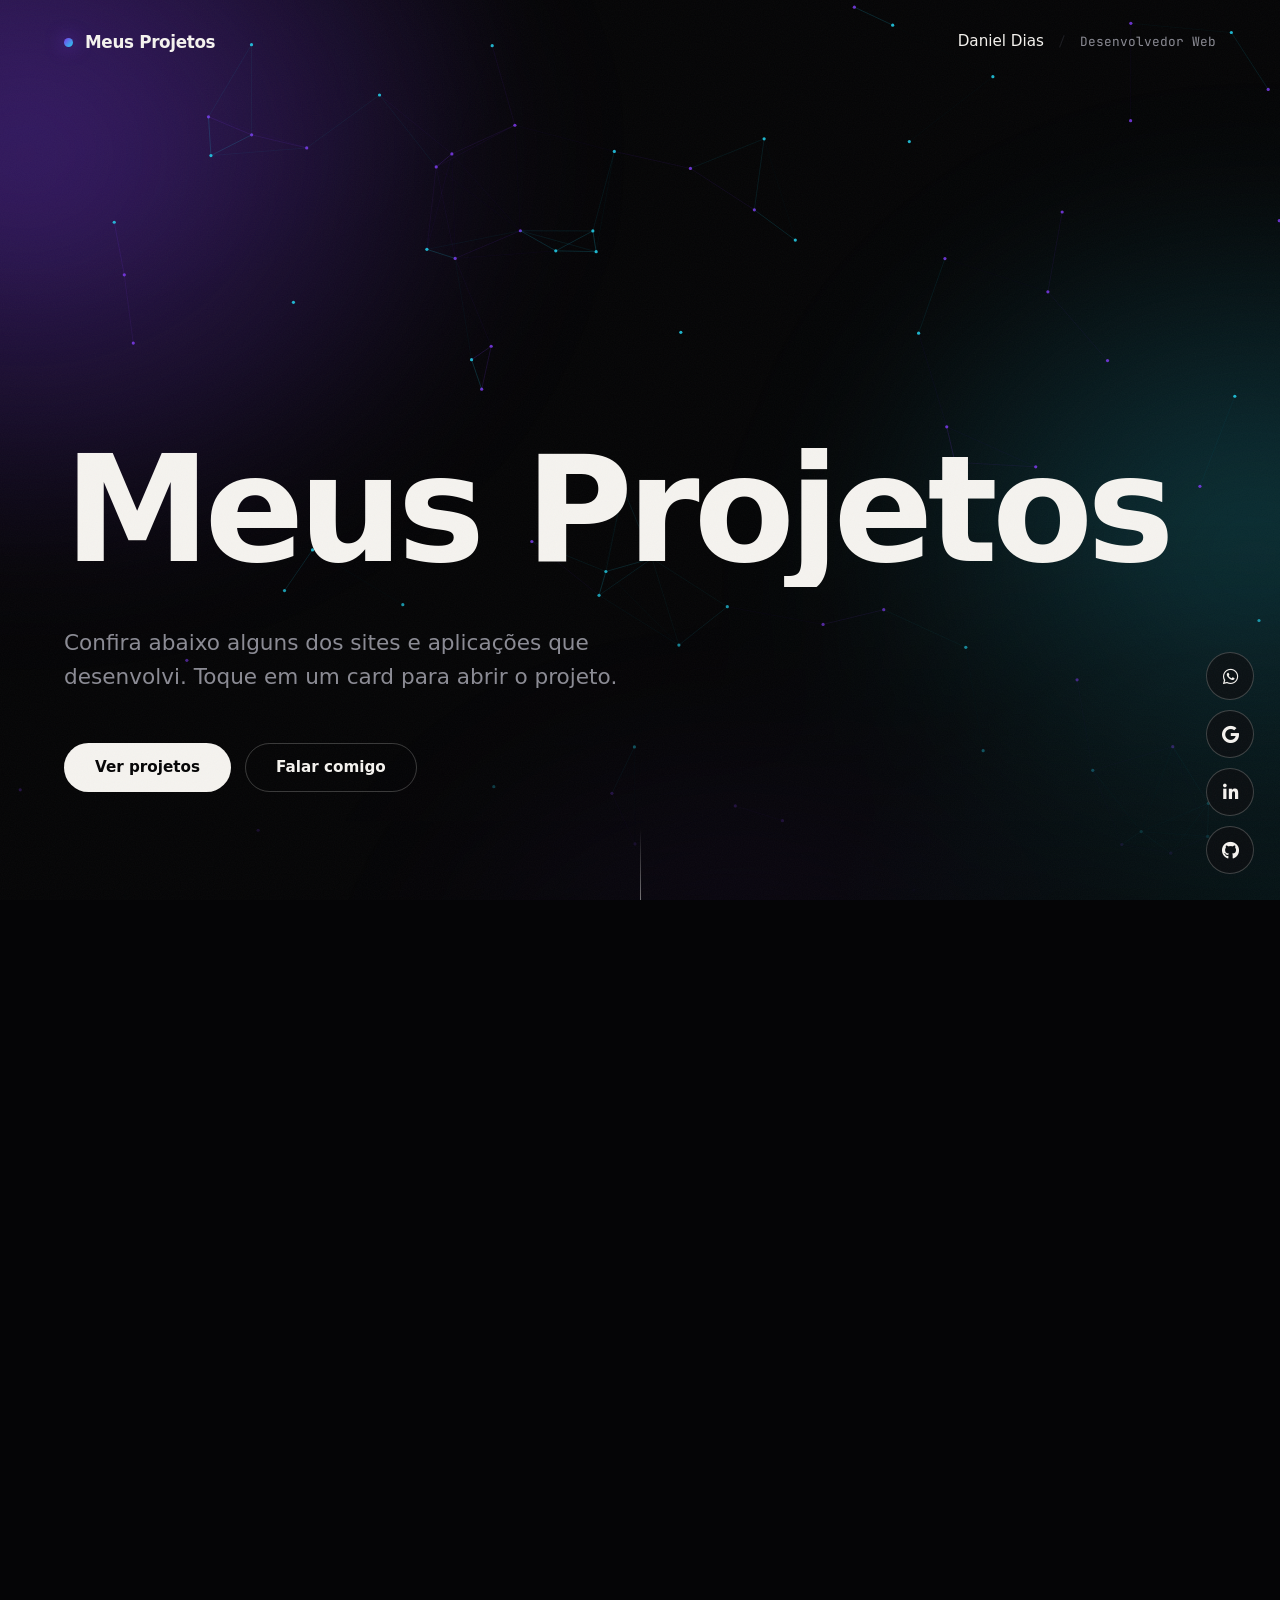
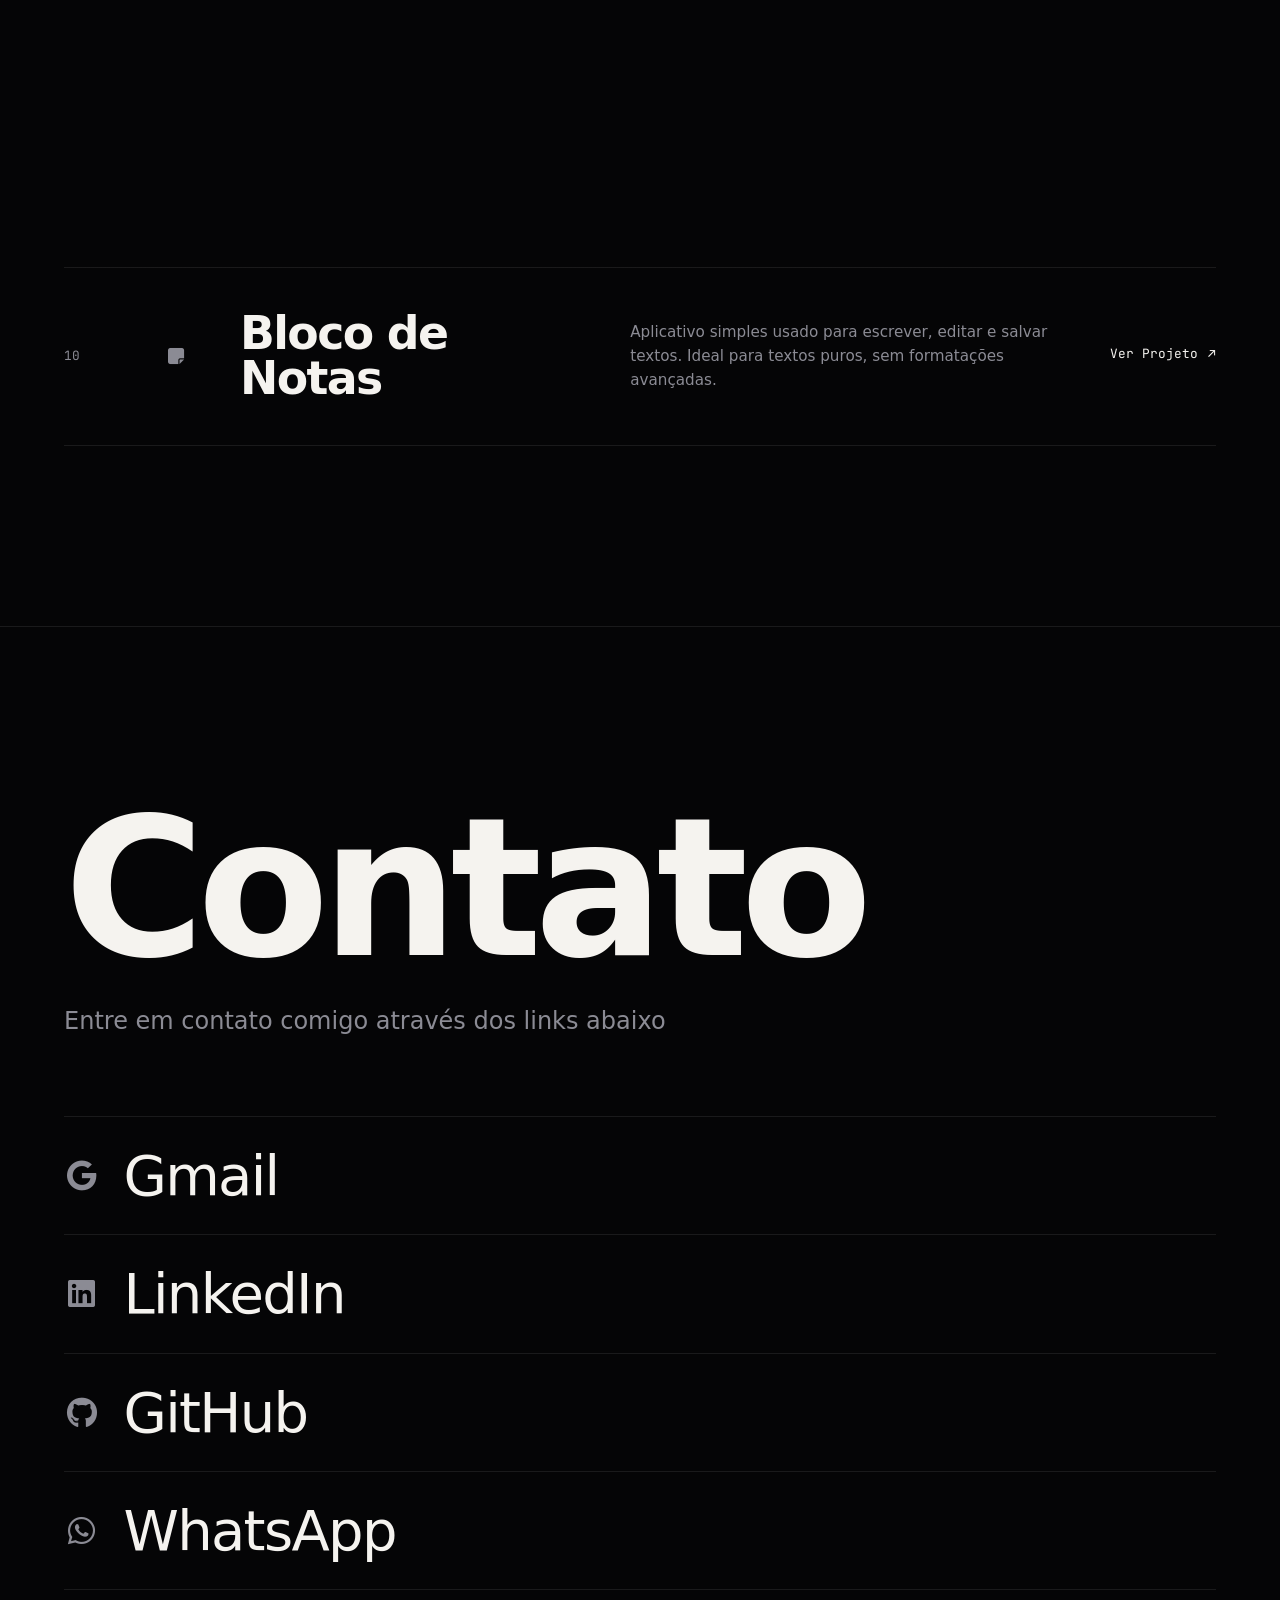
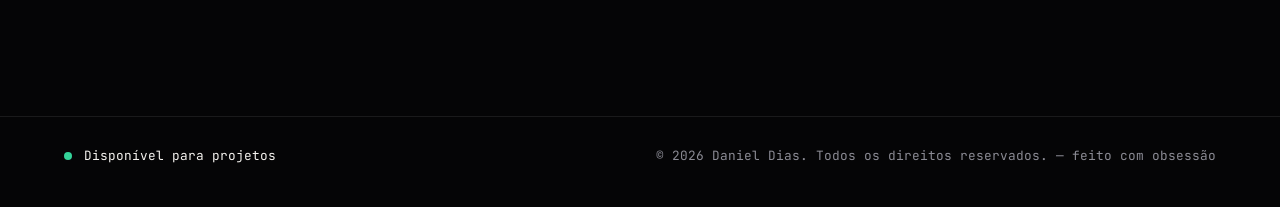
<file: index.html>
<!DOCTYPE html>
<html lang="pt-BR">
<head>
    <meta charset="UTF-8">
    <meta name="viewport" content="width=device-width, initial-scale=1.0">

    <title>Daniel Dias | Desenvolvedor Web | Portfólio</title>
    <meta name="description" content="Portfólio de Daniel Dias, desenvolvedor web. Conheça projetos de sites e aplicações, tecnologias utilizadas e entre em contato para conversar sobre oportunidades e soluções digitais.">
    <meta name="author" content="Daniel Dias">
    <meta name="robots" content="index, follow, max-image-preview:large">
    <meta name="theme-color" content="#050506">
    <link rel="canonical" href="https://portifolio-sandy-eight-39.vercel.app/">

    <meta property="og:type" content="website">
    <meta property="og:locale" content="pt_BR">
    <meta property="og:site_name" content="Portfólio Daniel Dias">
    <meta property="og:title" content="Daniel Dias | Desenvolvedor Web">
    <meta property="og:description" content="Conheça os projetos, tecnologias e soluções digitais desenvolvidos por Daniel Dias.">
    <meta property="og:url" content="https://portifolio-sandy-eight-39.vercel.app/">
    <meta property="og:image" content="https://portifolio-sandy-eight-39.vercel.app/foto-daniel.jpg">
    <meta property="og:image:alt" content="Foto de Daniel Dias">

    <meta name="twitter:card" content="summary_large_image">
    <meta name="twitter:title" content="Daniel Dias | Desenvolvedor Web">
    <meta name="twitter:description" content="Portfólio profissional de Daniel Dias: projetos, tecnologias e contato.">
    <meta name="twitter:image" content="https://portifolio-sandy-eight-39.vercel.app/foto-daniel.jpg">

    <script type="application/ld+json">
    {
      "@context": "https://schema.org",
      "@type": "Person",
      "name": "Daniel Dias",
      "jobTitle": "Desenvolvedor Web",
      "url": "https://portifolio-sandy-eight-39.vercel.app/",
      "image": "https://portifolio-sandy-eight-39.vercel.app/foto-daniel.jpg",
      "sameAs": [
        "https://www.linkedin.com/in/daniel-dias-37a639375/",
        "https://github.com/Danimilmil"
      ],
      "knowsAbout": [
        "HTML", "CSS", "JavaScript", "React", "React Native",
        "Node.js", "Express.js", "MySQL", "Python", "Linux",
        "Desenvolvimento web", "Design responsivo"
      ]
    }
    </script>

    <link rel="preconnect" href="https://cdnjs.cloudflare.com" crossorigin>
    <link rel="stylesheet" href="https://cdnjs.cloudflare.com/ajax/libs/font-awesome/6.4.0/css/all.min.css">
    <link rel="stylesheet" href="style.css">
</head>
<body>
    <div class="progress" aria-hidden="true"></div>
    <div class="spotlight" aria-hidden="true"></div>
   
    <header>
        <div class="container">
            <div class="logo">Meus Projetos</div>
            <div class="header-subtitles">
                <div class="subtitle-name">Daniel Dias</div>
                <div class="subtitle-role">Desenvolvedor Web</div>
            </div>
        </div>
    </header>

    <section class="hero">
        <canvas class="hero-canvas" aria-hidden="true"></canvas>
        <div class="container">
            <h1>Meus Projetos</h1>
            <p>Confira abaixo alguns dos sites e aplicações que desenvolvi. Toque em um card para abrir o projeto.</p>
            <div class="hero-actions">
                <a href="#projetos" class="btn btn-primary">Ver projetos</a>
                <a href="#contato" class="btn btn-ghost">Falar comigo</a>
            </div>
        </div>
    </section>

  
    <aside class="about-card" aria-label="Sobre mim">
        <div class="about-photo" data-parallax>
            <img src="foto-daniel.jpg" alt="Foto de Daniel Dias" width="360" height="450">
        </div>
        <h2>Sobre Mim</h2>
        <p>Sou o Daniel Dias, desenvolvedor web em constante evolução, com experiência em criar sites e aplicações funcionais. Meu foco é entregar soluções que atendam às necessidades dos usuários.</p>
        <div class="skills">
            <span class="skill">HTML</span>
            <span class="skill">CSS</span>
            <span class="skill">JavaScript</span>
            <span class="skill">React</span>
            <span class="skill">Responsive Design</span>
            <span class="skill">React Native</span>
            <span class="skill">Python</span>
            <span class="skill">Linux</span>
            <span class="skill">TypeScript</span>
            <span class="skill">MySQL</span>
            <span class="skill">Express.js</span>
            <span class="skill">Node.js</span>
        </div>
    </aside>

    <section class="projects" id="projetos">
        <div class="container">
            <h2 class="section-title">Projetos Desenvolvidos</h2>
            <div class="projects-grid">
                <a class="project-card" href="https://airplane-smoky.vercel.app/" target="_blank" rel="noopener">
                    <div class="project-icon">
                        <i class="fas fa-plane"></i>
                    </div>
                    <h3>AirPlane</h3>
                    <p>Plataforma de viagens aéreas para pesquisar voos e planejar a próxima viagem com facilidade.</p>
                    <span class="project-link">Ver Projeto</span>
                </a>
                <a class="project-card" href="https://elitefit-self.vercel.app/" target="_blank" rel="noopener">
                    <div class="project-icon">
                        <i class="fas fa-dumbbell"></i>
                    </div>
                    <h3>EliteFit</h3>
                    <p>Plataforma fitness para quem quer treinar com foco, acompanhar a evolução e manter a rotina em dia.</p>
                    <span class="project-link">Ver Projeto</span>
                </a>
                <a class="project-card" href="https://skyroute-beta.vercel.app/" target="_blank" rel="noopener">
                    <div class="project-icon">
                        <i class="fas fa-plane-departure"></i>
                    </div>
                    <h3>SkyRoute</h3>
                    <p>Website para empresa com informações, serviços e formulário de contato.</p>
                    <span class="project-link">Ver Projeto</span>
                </a>
                <a class="project-card" href="https://cosmo-galaxia.vercel.app/" target="_blank" rel="noopener">
                    <div class="project-icon">
                        <i class="fas fa-user-astronaut"></i>
                    </div>
                    <h3>CosmoGalaxia</h3>
                    <p>Experiência visual sobre o espaço para explorar galáxias e curiosidades do universo.</p>
                    <span class="project-link">Ver Projeto</span>
                </a>
                <a class="project-card" href="https://calculadorameis.vercel.app/" target="_blank" rel="noopener">
                    <div class="project-icon">
                        <i class="fas fa-calculator"></i>
                    </div>
                    <h3>Calculadora de MEI's</h3>
                    <p>Calculadora para microempreendedores individuais fazerem as contas do negócio de forma rápida e simples.</p>
                    <span class="project-link">Ver Projeto</span>
                </a>
                <a class="project-card" href="https://vitale-kohl.vercel.app/" target="_blank" rel="noopener">
                    <div class="project-icon">
                        <i class="fas fa-heartbeat"></i>
                    </div>
                    <h3>Vitalé Saúde</h3>
                    <p>Plataforma digital de saúde com informações sobre serviços, agendamento de consultas e orientações para pacientes.</p>
                    <span class="project-link">Ver Projeto</span>
                </a>
                <a class="project-card" href="https://kakeibo-beta-six.vercel.app/" target="_blank" rel="noopener">
                    <div class="project-icon">
                        <i class="fas fa-wallet"></i>
                    </div>
                    <h3>Kakeibo</h3>
                    <p>Organizador financeiro pessoal inspirado no método japonês Kakeibo, para registrar receitas, despesas e planejar seus gastos.</p>
                    <span class="project-link">Ver Projeto</span>
                </a>
                <a class="project-card" href="https://climago-eight.vercel.app/" target="_blank" rel="noopener">
                    <div class="project-icon">
                        <i class="fas fa-sun"></i>
                    </div>
                    <h3>ClimaTech</h3>
                    <p>Previsão do tempo em tempo real com dados de clima, temperatura, umidade e velocidade do vento para qualquer cidade do mundo.</p>
                    <span class="project-link">Ver Projeto</span>
                </a>
                <a class="project-card" href="https://cepexpress.vercel.app/" target="_blank" rel="noopener">
                    <div class="project-icon">
                        <i class="fas fa-cloud-upload-alt"></i>
                    </div>
                    <h3>CEP Express</h3>
                    <p>Consulta de endereços a partir do CEP utilizando API pública. Preencha automaticamente logradouro, bairro, cidade e estado.</p>
                    <span class="project-link">Ver Projeto</span>
                </a>
                <a class="project-card" href="https://blocodenotasprojeto.vercel.app/" target="_blank" rel="noopener">
                    <div class="project-icon">
                        <i class="fas fa-sticky-note"></i>
                    </div>
                    <h3>Bloco de Notas</h3>
                    <p>Aplicativo simples usado para escrever, editar e salvar textos. Ideal para textos puros, sem formatações avançadas.</p>
                    <span class="project-link">Ver Projeto</span>
                </a>
            </div>
        </div>
    </section>

   
    <section class="contact" id="contato">
        <div class="container">
            <h2 class="section-title">Contato</h2>
            <p>Entre em contato comigo através dos links abaixo</p>
            
            <div class="contact-links">
                <a href="https://mail.google.com/mail/?view=cm&fs=1&to=ddias6574@gmail.com" class="contact-link">
                    <i class="fab fa-google"></i> Gmail
                </a>
                <a href="https://www.linkedin.com/in/daniel-dias-37a639375/" target="_blank" class="contact-link">
                    <i class="fab fa-linkedin"></i> LinkedIn
                </a>
                <a href="https://github.com/Danimilmil/dani_dias" target="_blank" rel="noopener" class="contact-link">
                    <i class="fab fa-github"></i> GitHub
                </a>
                <a href="https://wa.me/5511930120226?text=Olá!%20Vim%20pelo%20seu%20portfólio" target="_blank" class="contact-link">
                    <i class="fab fa-whatsapp"></i> WhatsApp
                </a>
            </div>
        </div>
    </section>


    <footer>
        <div class="container">
            <p>&copy; 2026 Daniel Dias. Todos os direitos reservados.</p>
        </div>
    </footer>

   
    <div class="floating-buttons">
        
        <a href="https://wa.me/5511930120226?text=Olá!%20Vim%20pelo%20seu%20portfólio." 
           target="_blank" 
           class="floating-btn whatsapp"
           aria-label="WhatsApp">
            <i class="fab fa-whatsapp"></i>
            <span class="tooltip">WhatsApp</span>
        </a>

        <a href="https://mail.google.com/mail/?view=cm&fs=1&to=ddias6574@gmail.com" 
           class="floating-btn gmail"
           aria-label="Gmail">
            <i class="fab fa-google"></i>
            <span class="tooltip">Gmail</span>
        </a>

        
        <a href="https://www.linkedin.com/in/daniel-dias-37a639375/" 
           target="_blank" 
           class="floating-btn linkedin"
           aria-label="LinkedIn">
            <i class="fab fa-linkedin-in"></i>
            <span class="tooltip">LinkedIn</span>
        </a>
        <a href="https://github.com/Danimilmil/dani_dias" 
           target="_blank" 
           rel="noopener"
           class="floating-btn github"
           aria-label="GitHub">
            <i class="fab fa-github"></i>
            <span class="tooltip">GitHub</span>
        </a>
    </div>

    <script src="script.js"></script>
</body>
</html>
</file>
<file: style.css>
/* Fontes: Clash Display + Satoshi (Fontshare), JetBrains Mono (Google) */
@import url('https://api.fontshare.com/v2/css?f[]=clash-display@500,600,700&f[]=satoshi@400,500,700&display=swap');
@import url('https://fonts.googleapis.com/css2?family=JetBrains+Mono:wght@400;500&display=swap');


/* ==========================================================================
   1. TOKENS
   ========================================================================== */

@property --angle {
  syntax: '<angle>';
  inherits: false;
  initial-value: 0deg;
}

@property --p {
  syntax: '<percentage>';
  inherits: false;
  initial-value: 0%;
}

:root {
  /* Paleta */
  --void: #050506;
  --obsidian: #0d0d10;
  --graphite: #1a1a1f;
  --plasma: #7c3aed;
  --laser: #22d3ee;
  --ember: #f97316;
  --bone: #f5f3ef;
  --smoke: #8b8b94;

  /* Derivados */
  --line: rgba(245, 243, 239, 0.09);
  --line-strong: rgba(245, 243, 239, 0.22);
  --signature: linear-gradient(135deg, var(--plasma) 0%, var(--laser) 100%);
  --ok: #34d399;

  /* Tipografia */
  --font-display: 'Clash Display', 'Satoshi', 'Inter', system-ui, sans-serif;
  --font-body: 'Satoshi', 'Inter', system-ui, -apple-system, 'Segoe UI', sans-serif;
  --font-mono: 'JetBrains Mono', ui-monospace, 'SF Mono', Menlo, Consolas, monospace;

  /* Escala modular 1.25 */
  --step--1: clamp(0.75rem, 0.73rem + 0.1vw, 0.8rem);
  --step-0: clamp(1rem, 0.96rem + 0.2vw, 1.125rem);
  --step-1: clamp(1.25rem, 1.15rem + 0.5vw, 1.5rem);
  --step-2: clamp(1.5rem, 1.3rem + 1vw, 2rem);
  --step-3: clamp(1.9rem, 1.5rem + 2vw, 3rem);

  /* Layout */
  --max: 1440px;
  --gutter: clamp(20px, 5vw, 72px);
  --section-y: clamp(96px, 14vw, 192px);

  /* Movimento */
  --ease: cubic-bezier(0.16, 1, 0.3, 1);
  --dur: 700ms;
}


/* ==========================================================================
   2. RESET & BASE
   ========================================================================== */

*,
*::before,
*::after {
  margin: 0;
  padding: 0;
  box-sizing: border-box;
}

html {
  background: var(--void);
  scroll-behavior: smooth;
  scroll-padding-top: 96px;
  -webkit-text-size-adjust: 100%;
  text-size-adjust: 100%;
}

body {
  min-height: 100vh;
  overflow-x: clip;
  font-family: var(--font-body);
  font-size: var(--step-0);
  line-height: 1.7;
  color: var(--bone);
  background:
    radial-gradient(60vw 50vh at 0% 0%, rgba(124, 58, 237, 0.10), transparent 70%),
    radial-gradient(50vw 40vh at 100% 100%, rgba(34, 211, 238, 0.06), transparent 70%),
    var(--void);
  background-attachment: fixed;
  -webkit-font-smoothing: antialiased;
  -moz-osx-font-smoothing: grayscale;
  text-rendering: optimizeLegibility;
}

/* Textura de ruído — tira o "liso digital" */
body::before {
  content: '';
  position: fixed;
  inset: 0;
  z-index: 500;
  pointer-events: none;
  opacity: 0.035;
  background-image: url("data:image/svg+xml;utf8,<svg xmlns='http://www.w3.org/2000/svg' width='220' height='220'><filter id='n'><feTurbulence type='fractalNoise' baseFrequency='.85' numOctaves='2' stitchTiles='stitch'/></filter><rect width='100%' height='100%' filter='url(%23n)'/></svg>");
}

img {
  display: block;
  max-width: 100%;
}

a {
  color: inherit;
  text-decoration: none;
}

::selection {
  background: var(--plasma);
  color: var(--bone);
}

/* Foco visível com estilo próprio */
:focus-visible {
  outline: 2px solid var(--laser);
  outline-offset: 4px;
  border-radius: 4px;
}

/* Scrollbar discreta */
html {
  scrollbar-color: var(--graphite) var(--void);
  scrollbar-width: thin;
}

.container {
  width: min(var(--max), 100% - var(--gutter) * 2);
  margin-inline: auto;
}


/* ==========================================================================
   3. HEADER
   ========================================================================== */

header {
  position: fixed;
  inset: 0 0 auto 0;
  z-index: 100;
  padding: 28px 0;
  border-bottom: 1px solid transparent;
  transition:
    padding var(--dur) var(--ease),
    background-color var(--dur) var(--ease),
    border-color var(--dur) var(--ease),
    backdrop-filter var(--dur) var(--ease);
}

header.scrolled {
  padding: 14px 0;
  background: rgba(5, 5, 6, 0.72);
  border-bottom-color: var(--line);
  -webkit-backdrop-filter: blur(18px) saturate(140%);
  backdrop-filter: blur(18px) saturate(140%);
}

header .container {
  display: flex;
  align-items: center;
  justify-content: space-between;
  gap: 24px;
}

.logo {
  display: inline-flex;
  align-items: center;
  gap: 12px;
  font-family: var(--font-display);
  font-size: 1.05rem;
  font-weight: 600;
  letter-spacing: -0.02em;
  color: var(--bone);
}

.logo::before {
  content: '';
  width: 9px;
  height: 9px;
  border-radius: 50%;
  background: var(--signature);
  box-shadow: 0 0 18px rgba(124, 58, 237, 0.8);
}

.header-subtitles {
  display: flex;
  align-items: baseline;
  gap: 14px;
}

.subtitle-name {
  font-size: 0.95rem;
  font-weight: 500;
  color: var(--bone);
}

.subtitle-role {
  font-family: var(--font-mono);
  font-size: var(--step--1);
  color: var(--smoke);
}

.subtitle-role::before {
  content: '/';
  margin-right: 14px;
  color: var(--graphite);
}


/* ==========================================================================
   4. HERO — The Cold Open
   ========================================================================== */

.hero {
  position: relative;
  isolation: isolate;
  min-height: 100vh;
  min-height: 100svh;
  display: flex;
  align-items: flex-end;
  padding: 160px 0 clamp(72px, 12vh, 140px);
  overflow: hidden;
}

/* Aurora em CSS: substitui o shader WebGL */
.hero::before {
  content: '';
  position: absolute;
  inset: -25%;
  z-index: -1;
  background:
    radial-gradient(38% 45% at 18% 28%, rgba(124, 58, 237, 0.42), transparent 70%),
    radial-gradient(34% 42% at 82% 58%, rgba(34, 211, 238, 0.24), transparent 70%),
    radial-gradient(28% 30% at 55% 90%, rgba(124, 58, 237, 0.18), transparent 70%);
  filter: blur(70px);
  -webkit-mask-image: linear-gradient(to bottom, #000 55%, transparent 100%);
  mask-image: linear-gradient(to bottom, #000 55%, transparent 100%);
  animation: aurora 26s ease-in-out infinite alternate;
}

/* Indicador de scroll: linha que corre sem parar */
.hero::after {
  content: '';
  position: absolute;
  left: 50%;
  bottom: 0;
  width: 1px;
  height: clamp(40px, 8vh, 80px);
  background: linear-gradient(to bottom, transparent, var(--bone), transparent);
  background-size: 100% 220%;
  opacity: 0.5;
  animation: scrollLine 2.6s var(--ease) infinite;
}

.hero .container {
  position: relative;
}

.hero h1 {
  font-family: var(--font-display);
  font-weight: 600;
  font-size: clamp(3.2rem, 11.5vw, 10.5rem);
  line-height: 0.88;
  letter-spacing: -0.04em;
  text-wrap: balance;
  color: var(--bone);
}

.hero p {
  max-width: 46ch;
  margin-top: clamp(24px, 3vw, 40px);
  font-size: clamp(1.05rem, 0.95rem + 0.5vw, 1.35rem);
  line-height: 1.6;
  color: var(--smoke);
  text-wrap: pretty;
}

.hero-actions {
  display: flex;
  flex-wrap: wrap;
  gap: 14px;
  margin-top: clamp(32px, 4vw, 48px);
}


/* ==========================================================================
   5. BOTÕES
   ========================================================================== */

.btn {
  display: inline-flex;
  align-items: center;
  gap: 12px;
  padding: 16px 30px;
  border: 1px solid transparent;
  border-radius: 999px;
  font-family: var(--font-body);
  font-size: 0.95rem;
  font-weight: 700;
  line-height: 1;
  cursor: pointer;
  transition:
    background-color 400ms var(--ease),
    color 400ms var(--ease),
    border-color 400ms var(--ease),
    transform 400ms var(--ease),
    box-shadow 400ms var(--ease);
}

.btn:active {
  transform: scale(0.97);
}

.btn-primary {
  background: var(--bone);
  color: var(--void);
}

.btn-primary:hover {
  background: var(--ember);
  box-shadow: 0 10px 40px rgba(249, 115, 22, 0.35);
}

.btn-ghost {
  color: var(--bone);
  border-color: var(--line-strong);
}

.btn-ghost:hover {
  color: var(--laser);
  border-color: var(--laser);
  box-shadow: 0 0 30px rgba(34, 211, 238, 0.15);
}


/* ==========================================================================
   6. SOBRE — Manifesto (o <aside class="about-card">)
   ========================================================================== */

.about-card {
  width: min(var(--max), 100% - var(--gutter) * 2);
  margin: 0 auto;
  padding: var(--section-y) 0 0;
  display: grid;
  grid-template-columns: minmax(0, 5fr) minmax(0, 7fr);
  grid-template-areas:
    'photo title'
    'photo text'
    'photo skills';
  grid-template-rows: auto auto 1fr;
  column-gap: clamp(32px, 7vw, 120px);
  align-items: start;
}

.about-photo {
  grid-area: photo;
  position: relative;
  isolation: isolate;
  aspect-ratio: 4 / 5;
  max-width: 460px;
  overflow: hidden;
  border-radius: 4px;
  background: var(--obsidian);
}

.about-photo img {
  width: 100%;
  height: 100%;
  object-fit: cover;
  transform: scale(1.04);
  transition: transform 1400ms var(--ease);
}

.about-card:hover .about-photo img {
  transform: scale(1);
}

.about-card h2 {
  grid-area: title;
  font-family: var(--font-display);
  font-weight: 600;
  font-size: clamp(2.6rem, 6vw, 5.5rem);
  line-height: 0.95;
  letter-spacing: -0.04em;
  margin-bottom: clamp(24px, 3vw, 40px);
}

.about-card p {
  grid-area: text;
  max-width: 34ch;
  font-size: clamp(1.35rem, 1rem + 1.6vw, 2.25rem);
  font-weight: 500;
  line-height: 1.3;
  letter-spacing: -0.015em;
  color: var(--bone);
  text-wrap: pretty;
}

.skills {
  display: flex;
  flex-wrap: wrap;
  gap: 10px;
}

.about-card .skills {
  grid-area: skills;
  align-self: end;
  margin-top: clamp(32px, 4vw, 56px);
}

/* Chips com borda de gradiente cônico (gira ao passar o mouse) */
.skill {
  padding: 9px 16px;
  border: 1px solid transparent;
  border-radius: 999px;
  font-family: var(--font-mono);
  font-size: var(--step--1);
  line-height: 1.2;
  color: var(--bone);
  background:
    linear-gradient(var(--obsidian), var(--obsidian)) padding-box,
    conic-gradient(
      from var(--angle),
      var(--graphite) 0%,
      var(--graphite) 55%,
      var(--laser) 75%,
      var(--plasma) 90%,
      var(--graphite) 100%
    ) border-box;
  transition: color 400ms var(--ease), transform 400ms var(--ease);
}

.skill:hover {
  color: var(--laser);
  transform: translateY(-2px);
  animation: spin 3s linear infinite;
}


/* ==========================================================================
   7. PROJETOS — The Reel
   ========================================================================== */

.projects {
  padding: var(--section-y) 0;
}

.section-title {
  font-family: var(--font-display);
  font-weight: 600;
  font-size: clamp(2.6rem, 8vw, 7.5rem);
  line-height: 0.92;
  letter-spacing: -0.04em;
  text-wrap: balance;
  max-width: 14ch;
}

.projects-grid {
  display: flex;
  flex-direction: column;
  counter-reset: proj;
  margin-top: clamp(48px, 7vw, 112px);
  border-bottom: 1px solid var(--line);
}

.project-card {
  --mx: 50%;
  --my: 50%;
  counter-increment: proj;
  position: relative;
  isolation: isolate;
  display: grid;
  grid-template-columns: 4.5rem 2.5rem minmax(0, 1fr) minmax(0, 1.25fr) auto;
  grid-template-areas: 'num icon title desc link';
  align-items: center;
  column-gap: clamp(16px, 2.5vw, 40px);
  padding: clamp(28px, 3.4vw, 48px) 0;
  /* linha fixa + linha de gradiente que "desenha" no hover */
  background:
    linear-gradient(90deg, var(--plasma), var(--laser)) top left / 0 1px no-repeat,
    linear-gradient(var(--line), var(--line)) top left / 100% 1px no-repeat;
  transition: background-size 900ms var(--ease);
}

.project-card:hover,
.project-card:focus-visible {
  background-size: 100% 1px, 100% 1px;
}

/* Numeração mono */
.project-card::before {
  content: counter(proj, decimal-leading-zero);
  grid-area: num;
  font-family: var(--font-mono);
  font-size: var(--step--1);
  color: var(--smoke);
  transition: color 500ms var(--ease);
}

/* Spotlight que segue o cursor (--mx / --my vêm do script.js) */
.project-card::after {
  content: '';
  position: absolute;
  inset: 0 calc(var(--gutter) * -0.4);
  z-index: -1;
  background: radial-gradient(520px circle at var(--mx) var(--my), rgba(124, 58, 237, 0.16), transparent 65%);
  opacity: 0;
  transition: opacity 600ms var(--ease);
  pointer-events: none;
}

.project-card:hover::after,
.project-card:focus-visible::after {
  opacity: 1;
}

.project-card:hover::before {
  color: var(--laser);
}

.project-icon {
  grid-area: icon;
  font-size: 1.15rem;
  color: var(--smoke);
  transition: color 500ms var(--ease), transform 700ms var(--ease);
}

.project-card:hover .project-icon {
  color: var(--laser);
  transform: scale(1.25) rotate(-8deg);
}

.project-card h3 {
  grid-area: title;
  font-family: var(--font-display);
  font-weight: 600;
  font-size: clamp(1.6rem, 1.1rem + 2.2vw, 3rem);
  line-height: 1;
  letter-spacing: -0.035em;
  transition: transform 700ms var(--ease);
}

.project-card:hover h3 {
  transform: translateX(14px);
}

.project-card p {
  grid-area: desc;
  max-width: 48ch;
  font-size: 0.95rem;
  line-height: 1.6;
  color: var(--smoke);
  transition: color 500ms var(--ease);
}

.project-card:hover p {
  color: var(--bone);
}

.project-link {
  grid-area: link;
  position: relative;
  display: inline-flex;
  align-items: center;
  gap: 10px;
  padding-bottom: 4px;
  font-family: var(--font-mono);
  font-size: var(--step--1);
  color: var(--bone);
  white-space: nowrap;
}

/* Sublinhado que desenha */
.project-link::before {
  content: '';
  position: absolute;
  left: 0;
  right: 0;
  bottom: 0;
  height: 1px;
  background: var(--signature);
  transform: scaleX(0);
  transform-origin: left;
  transition: transform 700ms var(--ease);
}

.project-card:hover .project-link::before {
  transform: scaleX(1);
}

/* Seta diagonal */
.project-link::after {
  content: '↗';
  display: inline-block;
  transition: transform 500ms var(--ease), color 500ms var(--ease);
}

.project-card:hover .project-link::after {
  transform: translate(3px, -3px);
  color: var(--ember);
}


/* ==========================================================================
   8. CONTATO — The Finale
   ========================================================================== */

.contact {
  padding: var(--section-y) 0 calc(var(--section-y) * 0.7);
  border-top: 1px solid var(--line);
}

.contact .section-title {
  max-width: none;
  font-size: clamp(3.4rem, 15vw, 14rem);
  line-height: 0.86;
}

.contact .container > p {
  max-width: 40ch;
  margin-top: clamp(20px, 2.5vw, 32px);
  font-size: var(--step-1);
  line-height: 1.5;
  color: var(--smoke);
}

.contact-links {
  display: flex;
  flex-direction: column;
  margin-top: clamp(48px, 6vw, 96px);
  border-bottom: 1px solid var(--line);
}

.contact-link {
  position: relative;
  display: flex;
  align-items: center;
  gap: clamp(14px, 2vw, 28px);
  padding: clamp(18px, 2.4vw, 32px) 0;
  font-family: var(--font-display);
  font-weight: 500;
  font-size: clamp(1.6rem, 1rem + 3.4vw, 3.5rem);
  line-height: 1;
  letter-spacing: -0.03em;
  color: var(--bone);
  border-top: 1px solid var(--line);
  transition: padding-left 700ms var(--ease), color 500ms var(--ease);
}

.contact-link i {
  width: 1.1em;
  font-size: 0.55em;
  text-align: center;
  color: var(--smoke);
  transition: color 500ms var(--ease);
}

/* Seta que aparece na diagonal */
.contact-link::after {
  content: '↗';
  margin-left: auto;
  font-family: var(--font-body);
  font-size: 0.8em;
  color: var(--laser);
  opacity: 0;
  transform: translate(-16px, 16px);
  transition: opacity 500ms var(--ease), transform 700ms var(--ease);
}

.contact-link:hover,
.contact-link:focus-visible {
  padding-left: clamp(12px, 2vw, 32px);
}

.contact-link:hover i,
.contact-link:focus-visible i {
  color: var(--laser);
}

.contact-link:hover::after,
.contact-link:focus-visible::after {
  opacity: 1;
  transform: translate(0, 0);
}


/* ==========================================================================
   9. FOOTER
   ========================================================================== */

footer {
  padding: 28px 0 40px;
  border-top: 1px solid var(--line);
  font-family: var(--font-mono);
  font-size: var(--step--1);
  color: var(--smoke);
}

footer .container {
  display: flex;
  flex-wrap: wrap;
  align-items: center;
  gap: 12px 12px;
}

/* Status: dot pulsante */
footer .container::before {
  content: '';
  order: 1;
  width: 8px;
  height: 8px;
  border-radius: 50%;
  background: var(--ok);
  animation: pulse 2.2s ease-out infinite;
}

footer .container::after {
  content: 'Disponível para projetos';
  order: 2;
  color: var(--bone);
}

footer p {
  order: 3;
  margin-left: auto;
}

footer p::after {
  content: ' — feito com obsessão';
}


/* ==========================================================================
   10. BOTÕES FLUTUANTES
   ========================================================================== */

.floating-buttons {
  position: fixed;
  right: clamp(14px, 2vw, 28px);
  bottom: clamp(14px, 2vw, 28px);
  z-index: 200;
  display: flex;
  flex-direction: column;
  gap: 10px;
}

.floating-btn {
  --brand: var(--laser);
  position: relative;
  display: grid;
  place-items: center;
  width: 48px;
  height: 48px;
  border: 1px solid var(--line-strong);
  border-radius: 50%;
  font-size: 1.1rem;
  color: var(--bone);
  background: rgba(13, 13, 16, 0.7);
  -webkit-backdrop-filter: blur(14px);
  backdrop-filter: blur(14px);
  transition:
    transform 500ms var(--ease),
    color 400ms var(--ease),
    background-color 400ms var(--ease),
    border-color 400ms var(--ease),
    box-shadow 400ms var(--ease);
}

.floating-btn.whatsapp { --brand: #25d366; }
.floating-btn.gmail    { --brand: #ea4335; }
.floating-btn.linkedin { --brand: #3b82f6; }
.floating-btn.github   { --brand: var(--bone); }

.floating-btn:hover,
.floating-btn:focus-visible {
  transform: translateX(-4px);
  color: var(--void);
  background: var(--brand);
  border-color: var(--brand);
  box-shadow: 0 8px 30px color-mix(in srgb, var(--brand) 45%, transparent);
}

.tooltip {
  position: absolute;
  right: calc(100% + 14px);
  top: 50%;
  padding: 7px 12px;
  border: 1px solid var(--line);
  border-radius: 6px;
  font-family: var(--font-mono);
  font-size: var(--step--1);
  line-height: 1.2;
  white-space: nowrap;
  color: var(--bone);
  background: var(--obsidian);
  opacity: 0;
  visibility: hidden;
  transform: translate(8px, -50%);
  transition:
    opacity 300ms var(--ease),
    transform 500ms var(--ease),
    visibility 300ms;
  pointer-events: none;
}

.floating-btn:hover .tooltip,
.floating-btn:focus-visible .tooltip {
  opacity: 1;
  visibility: visible;
  transform: translate(0, -50%);
}


/* ==========================================================================
   11. KEYFRAMES
   ========================================================================== */

@keyframes aurora {
  0%   { transform: translate3d(-3%, -2%, 0) scale(1); }
  50%  { transform: translate3d(3%, 2%, 0) scale(1.08); }
  100% { transform: translate3d(-1%, 4%, 0) scale(1.03); }
}

@keyframes scrollLine {
  0%   { background-position: 0 -120%; }
  100% { background-position: 0 120%; }
}

@keyframes spin {
  to { --angle: 360deg; }
}

@keyframes pulse {
  0%   { box-shadow: 0 0 0 0 rgba(52, 211, 153, 0.55); }
  80%, 100% { box-shadow: 0 0 0 10px rgba(52, 211, 153, 0); }
}


/* ==========================================================================
   12. REVELAÇÕES POR SCROLL (progressive enhancement)
   Só rodam em navegadores com scroll-driven animations (Chrome/Edge/Safari 26+).
   Nos demais, o conteúdo simplesmente aparece, sem perder nada.
   ========================================================================== */

@supports (animation-timeline: view()) {

  /* Barra de progresso no topo */
  body::after {
    content: '';
    position: fixed;
    top: 0;
    left: 0;
    z-index: 600;
    width: 100%;
    height: 2px;
    background: var(--signature);
    transform-origin: 0 50%;
    transform: scaleX(0);
    animation: progress linear both;
    animation-timeline: scroll(root);
  }

  /* Mask-reveal: nada aparece, tudo se revela */
  .section-title,
  .project-card,
  .contact-link,
  .contact .container > p {
    animation: reveal linear both;
    animation-timeline: view();
    animation-range: entry 0% entry 55%;
  }

  .about-photo {
    animation: revealSide linear both;
    animation-timeline: view();
    animation-range: entry 0% entry 70%;
  }

  /* Manifesto: destaque progressivo conforme o scroll */
  .about-card p {
    color: transparent;
    background: linear-gradient(
      180deg,
      var(--bone) 0%,
      var(--bone) var(--p),
      var(--smoke) calc(var(--p) + 24%)
    );
    -webkit-background-clip: text;
    background-clip: text;
    animation: fillText linear both;
    animation-timeline: view();
    animation-range: entry 35% cover 55%;
  }

  @keyframes reveal {
    from {
      clip-path: inset(0 0 100% 0);
      translate: 0 40px;
    }
    to {
      clip-path: inset(-40px);
      translate: 0 0;
    }
  }

  @keyframes revealSide {
    from { clip-path: inset(0 100% 0 0); }
    to   { clip-path: inset(0 0 0 0); }
  }

  @keyframes fillText {
    from { --p: -24%; }
    to   { --p: 100%; }
  }

  @keyframes progress {
    to { transform: scaleX(1); }
  }
}


/* ==========================================================================
   13. RESPONSIVO
   ========================================================================== */

@media (max-width: 1100px) {
  .project-card {
    grid-template-columns: 3.5rem minmax(0, 1fr) minmax(0, 1.2fr) auto;
    grid-template-areas: 'num title desc link';
  }

  .project-icon {
    display: none;
  }
}

@media (max-width: 820px) {
  .about-card {
    grid-template-columns: 1fr;
    grid-template-areas:
      'title'
      'photo'
      'text'
      'skills';
    grid-template-rows: none;
    row-gap: 0;
  }

  .about-card h2 {
    margin-bottom: 32px;
  }

  .about-photo {
    max-width: 380px;
    margin-bottom: 40px;
  }

  .about-card p {
    max-width: none;
  }

  .project-card {
    grid-template-columns: 2.5rem minmax(0, 1fr) auto;
    grid-template-areas:
      'num title link'
      '.   desc  desc';
    row-gap: 14px;
  }

  .project-card:hover h3 {
    transform: none;
  }

  footer p {
    margin-left: 0;
    width: 100%;
    order: 4;
  }
}

@media (max-width: 560px) {
  header {
    padding: 18px 0;
  }

  .subtitle-role {
    display: none;
  }

  .hero-actions .btn {
    flex: 1 1 100%;
    justify-content: center;
  }

  .hero::after {
    display: none;
  }

  .contact-link {
    font-size: clamp(1.4rem, 7vw, 2rem);
  }
}

/* Dispositivos de toque: sem hover, então a seta já aparece */
@media (hover: none) {
  .contact-link::after {
    opacity: 1;
    transform: none;
  }

  .tooltip {
    display: none;
  }
}

@media (max-height: 520px) {
  .hero::after {
    display: none;
  }
}


/* ==========================================================================
   14. REDUCED MOTION — fallback estático
   ========================================================================== */

@media (prefers-reduced-motion: reduce) {
  html {
    scroll-behavior: auto;
  }

  *,
  *::before,
  *::after {
    animation: none !important;
    transition-duration: 0.01ms !important;
  }

  .about-card p {
    color: var(--bone);
    background: none;
  }

  .about-photo img {
    transform: none;
  }
}

/* ==========================================================================
   IMERSÃO — camada interativa
   ========================================================================== */
.progress{position:fixed;inset:0 0 auto 0;height:2px;z-index:600;transform-origin:0 50%;transform:scaleX(var(--scroll,0));background:var(--signature);box-shadow:0 0 14px rgba(34,211,238,.6)}
.spotlight{position:fixed;inset:0;z-index:1;pointer-events:none;background:radial-gradient(520px circle at var(--sx,50%) var(--sy,40%),rgba(124,58,237,.13),rgba(34,211,238,.05) 40%,transparent 70%);opacity:0;transition:opacity 600ms var(--ease)}
.spotlight.on{opacity:1}
header,.hero .container,.about-card,.projects,.contact,footer{position:relative;z-index:2}
header{position:fixed}
.hero-canvas{position:absolute;inset:0;width:100%;height:100%;z-index:-1;-webkit-mask-image:linear-gradient(to bottom,#000 60%,transparent);mask-image:linear-gradient(to bottom,#000 60%,transparent)}

/* Abertura do título: uma única sequência orquestrada */
.hero h1 .w{display:inline-block;overflow:hidden;vertical-align:top;padding-bottom:.08em}
.hero h1 .w>span{display:inline-block;transform:translateY(105%) rotate(4deg);animation:rise 1.1s var(--ease) forwards;animation-delay:calc(.15s + var(--i)*.12s)}
.hero p,.hero-actions{opacity:0;animation:fadein 1s var(--ease) .75s forwards}
.hero-actions{animation-delay:.95s}
@keyframes rise{to{transform:none}}
@keyframes fadein{to{opacity:1}}

/* Revelação ao rolar (só onde há conteúdo longo) */
.js .reveal{opacity:0;transform:translateY(28px) scale(.98);transition:opacity 900ms var(--ease),transform 900ms var(--ease);transition-delay:var(--d,0ms)}
.js .reveal.in{opacity:1;transform:none}

/* Cards em 3D e foto com profundidade */
.projects-grid{perspective:1200px}
.project-card{transform-style:preserve-3d;will-change:transform}
.project-card.tilting{transition:transform 120ms linear,border-color 400ms var(--ease)}
.project-card:not(.tilting){transition:transform 700ms var(--ease),border-color 400ms var(--ease),background-color 400ms var(--ease)}
.about-photo{box-shadow:0 40px 90px -30px rgba(124,58,237,.55),0 0 0 1px var(--line)}
.about-photo img{transform:scale(1.12) translateY(var(--py,0px))}
.about-card:hover .about-photo img{transform:scale(1.04) translateY(var(--py,0px))}
.btn,.contact-link{will-change:transform}

@media (prefers-reduced-motion:reduce){
  .hero h1 .w>span,.hero p,.hero-actions{animation:none;opacity:1;transform:none}
  .js .reveal{opacity:1;transform:none;transition:none}
  .hero-canvas{display:none}
}
@media (hover:none){.spotlight{display:none}}
</file>
